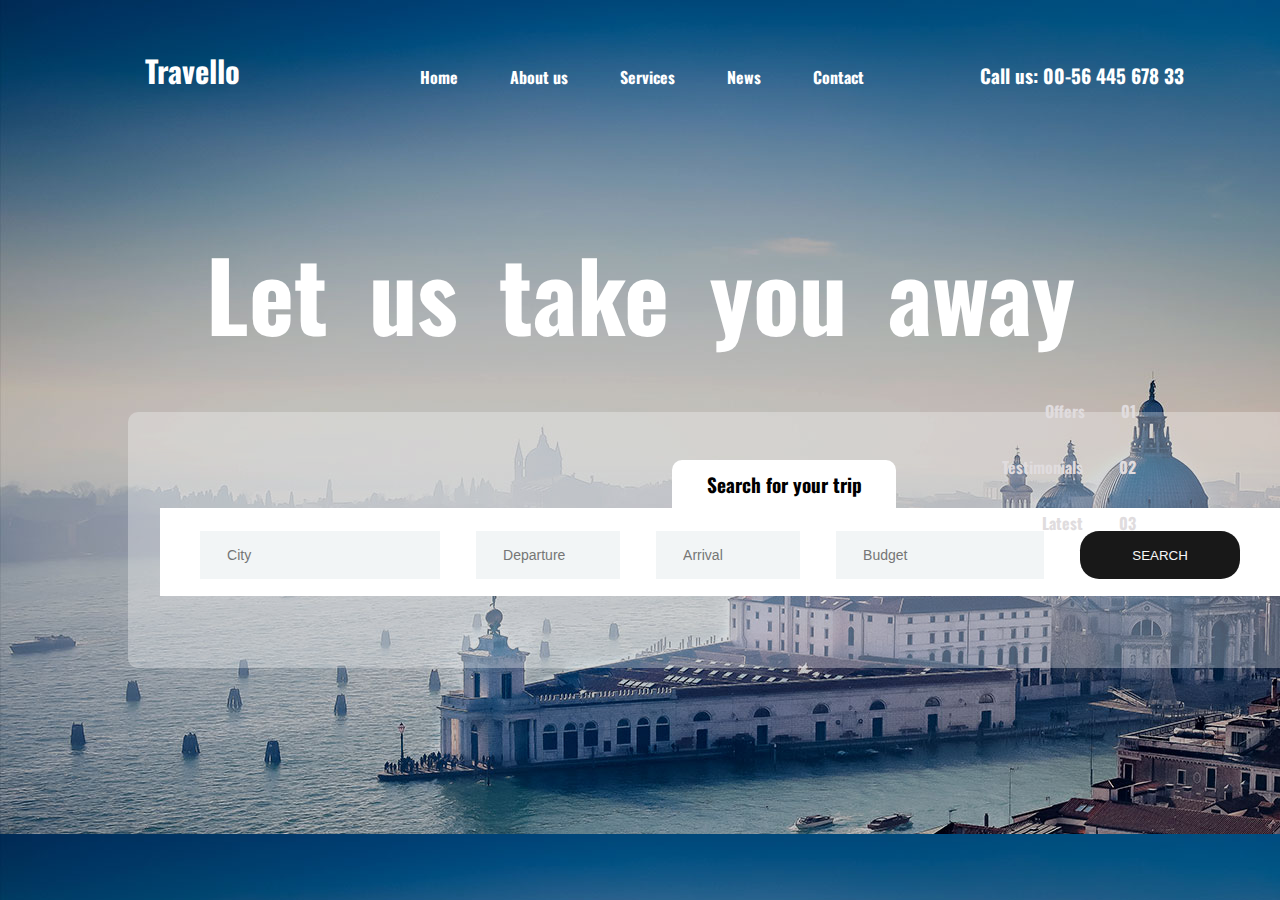
<file: index.html>
<!DOCTYPE html>
<html lang="en">
<head>
    <link rel="preconnect" href="https://fonts.googleapis.com">
    <link rel="preconnect" href="https://fonts.gstatic.com" crossorigin>
    <link href="https://fonts.googleapis.com/css2?family=Oswald:wght@200&display=swap" rel="stylesheet">
    <meta charset="UTF-8">
    <meta http-equiv="X-UA-Compatible" content="IE=edge">
    <meta name="viewport" content="width=device-width, initial-scale=1.0">
    <title>Landing Page</title>
    <link rel="stylesheet" href="style.css">
</head>
<body>
    <div id="top">
        <ul>
            <li class="travel"> <b>Travello</b></li>
            <li class="home"><b>Home</b></li>
            <li class="about"><b>About us</b></li>
            <li class="ser"><b>Services</b></li>
            <li class="news"><b>News</b></li>
            <li class="contact"><b>Contact</b></li>
            <li class="call"><b>Call us: 00-56 445 678 33</b></li>
        </ul>
    </div>
    <div class="let">
        <h1>Let us take you away</h1>
    </div>
    <div>
        <ul class="side">
            <li class="offers"><b>Offers 01</b></li>
            <li class="testimonials"><b>Testimonials 02</b></li>
            <li class="latest"> <b> Latest 03</b></li>
        </ul>
    </div>
    <div class="form">
        <h4><b>Search for your trip</b></h4>
        <form>
            <input class="city" type="text" placeholder="City">
            <input class="depart" type="text" placeholder="Departure">
            <input class="arrival" type="text" placeholder="Arrival">
            <input class="budget" type="text" placeholder="Budget">
            <input class="submit" type="submit" value="SEARCH">
        </form>
    </div>
</body>
</html>
</file>
<file: style.css>
* {
    box-sizing: border-box;
    margin: 0;
    padding: 0;
}
body {
    background-image: url(./Images/home_slider.jpg);
    color: white;
    text-align: center;
    font-family: "Oswald", sans-serif;
}
.travel, .home, .about, .ser, .news, .contact, .call {
    display: inline;
    margin-left: 3rem;
}
.home:hover::before {
    height: 4rem;
    content: "";
    position: absolute;
    color: white;
    width: 1px;
    top: 0;
    border: 1px  solid white;
    background-color: white;
    transition: 2s;
}
#top li b:hover{
    color:red;
    transition: ease 2s;
}
.about:hover::before {
    height: 4rem;
    content: "";
    position: absolute;
    color: white;
    width: 1px;
    top: 0;
    border: 1px  solid white;
    background-color: white;
    transition: 2s;
}
.travel {
    padding-right: 8rem;
    font-size: 1.9rem;
}
.call {
    padding-left: 4rem;
    font-size: 1.2rem;
}
#top {
    margin-bottom: 2rem;
    margin-top: 3rem;
}
h1 {
    font-size: 6rem;
    margin-top: 8rem;
    font-weight: 700;
    word-spacing: 16px;
}
form {
    background-color: white;
    height: 5.5rem;
    width: 70rem;
    margin-left: 1rem;
    padding-top: 1.4rem;    
}
.form {
    background-color: rgb(255, 255, 255, 0.3);
    padding: 3rem 1rem 1rem 1rem;
    width: 80rem;
    margin-left: 8rem;
    margin-top: 3rem;
    height: 16rem;
    border-radius: 10px;
}
.side {
    list-style: none;
    position: absolute;
    right: 9rem;
    bottom: 37%;
}
.offers, .testimonials, .latest {
    padding-bottom: 2rem;
    word-spacing: 2rem;
    text-align: right;
    color: #e0dcde;
}
h4 {
    font-size: 1.2rem;
    color: black;
    background-color: white;
    width: 14rem;
    margin-left: 33rem;
    border-top-left-radius: 10px;
    border-top-right-radius: 10px;
    padding: 0.6rem 1rem;
}
.city, .depart, .arrival, .budget {
    background-color: #f2f5f6;
    height: 3rem;
    border: none;
    padding-left: 1.7rem;
    color: #777890;
    font-size: 14px;
}
 .city {
    width: 15rem;
    margin-right: 2rem;
    
}
.depart, .arrival {
    width: 9rem;
    margin-right: 2rem;
}
.submit {
    height: 3rem;
    width: 10rem;
    border-radius: 1.2rem;
    background-color: #181818;
    color: #f7f7f7;
    margin-left: 2rem;
    border: none;
}
</file>
